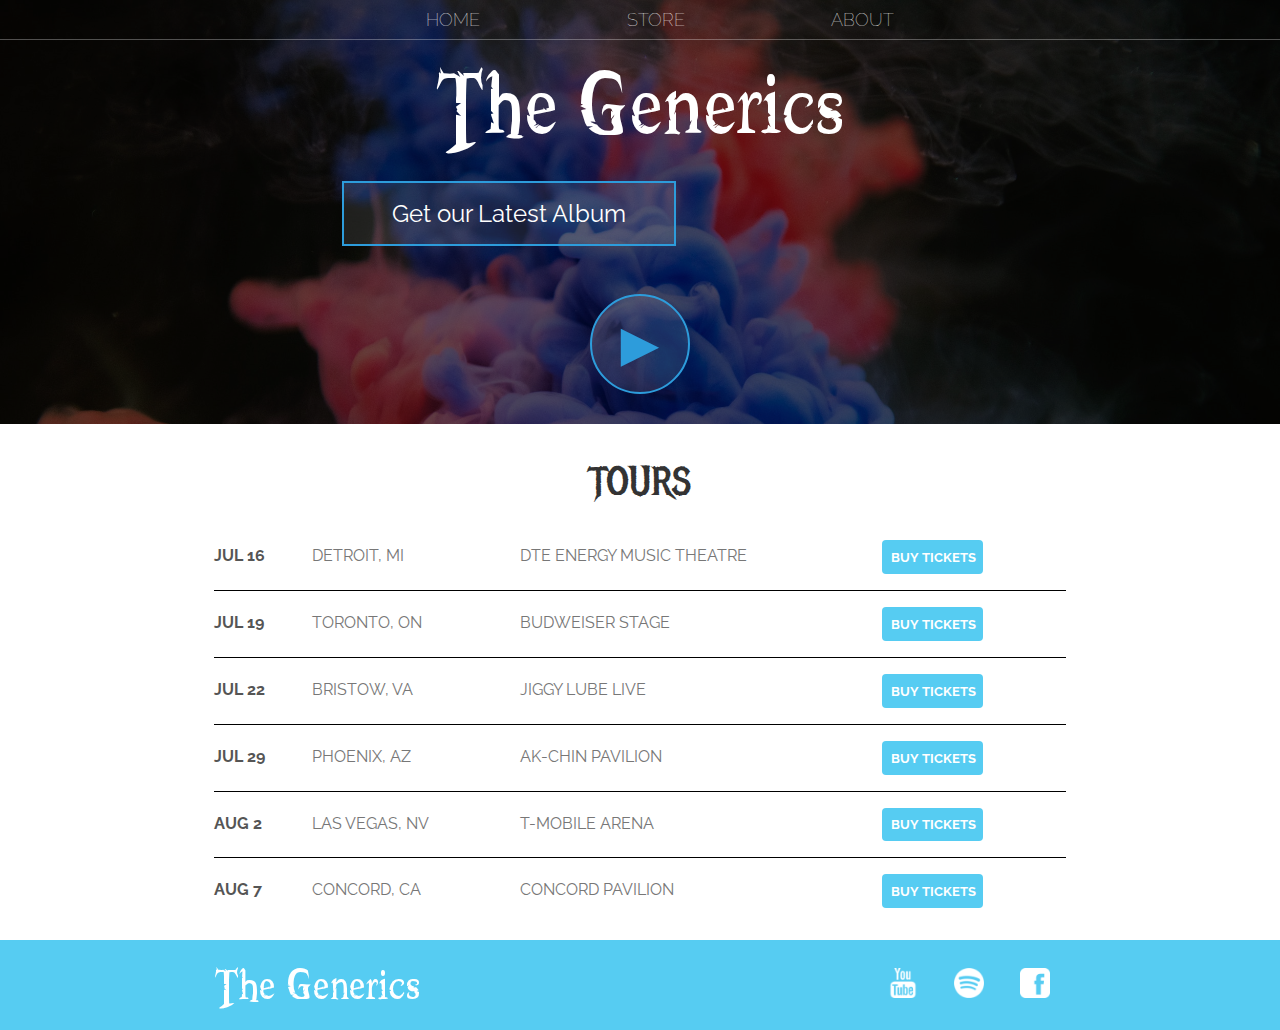
<file: index.html>
<!DOCTYPE html>
<html>
    <head>
        <title>The Generics</title>
        <meta name="description" content="This is the description">
        <link rel="stylesheet" href="styles.css" />
    </head>
    <body>
        <header class="main-header">
            <nav class="nav main-nav">
                <ul>
                    <li><a href="index.html">HOME</a></li>
                    <li><a href="store.html">STORE</a></li>
                    <li><a href="about.html">ABOUT</a></li>
                </ul>
            </nav>
            
            <h1 class = "band-name band-name-large">The Generics</h1>
            <div class="container">
            <button type="button" class="btn btn-header">Get our Latest Album</button>
            <button type="button" class="btn btn-header btn-play">&#9658;</button>
            </div>
        </header>
        <section class="content-section container">
            <h2 class="section-header">TOURS</h2>
            <div>
                <div class="tour-row">
                    <span class="tour-item tour-date">JUL 16</span>

                    <span class="tour-item tour-city">DETROIT, MI</span>
                    
                    <span class="tour-item tour-arena">DTE ENERGY MUSIC THEATRE</span>
                    
                    <button type="button" class="btn tour-item tour-btn btn-primary">BUY TICKETS</button>
                    
                </div>
                <div class="tour-row">
                    <span class="tour-item tour-date">JUL 19</span>
                    
                    <span class="tour-item tour-city">TORONTO, ON</span>
                    
                    <span class="tour-item tour-arena">BUDWEISER STAGE</span>
                    
                    <button type="button" class="btn tour-item tour-btn btn-primary">BUY TICKETS</button>
                    
                </div>
                <div class="tour-row">
                    <span class="tour-item tour-date">JUL 22</span>
                    
                    <span class="tour-item tour-city">BRISTOW, VA</span>
                    
                    <span class="tour-item tour-arena">JIGGY LUBE LIVE</span>
                    
                    <button type="button" class="btn tour-item tour-btn btn-primary">BUY TICKETS</button>
                   
                </div>
                <div class="tour-row">
                    <span class="tour-item tour-date">JUL 29</span>
                    
                    <span class="tour-item tour-city">PHOENIX, AZ</span>
                    
                    <span class="tour-item tour-arena">AK-CHIN PAVILION</span>
                    
                    <button type="button" class="btn tour-item tour-btn btn-primary">BUY TICKETS</button>
                    
                </div>
                <div class="tour-row">
                    <span class="tour-item tour-date">AUG 2</span>
                    
                    <span class="tour-item tour-city">LAS VEGAS, NV</span>
                    
                    <span class="tour-item tour-arena">T-MOBILE ARENA</span>
                    
                    <button type="button" class="btn tour-item tour-btn btn-primary">BUY TICKETS</button>
                    
                </div>
                <div class="tour-row">
                    <span class="tour-item tour-date">AUG 7</span>
                    
                    <span class="tour-item tour-city">CONCORD, CA</span>
                    
                    <span class="tour-item tour-arena">CONCORD PAVILION</span>
                    
                    <button type="button" class="btn tour-item tour-btn btn-primary">BUY TICKETS</button>
                </div>
            </div>
        </section>
        <footer class="main-footer">
            <div class="container main-footer-container">
                <h3 class="band-name">The Generics</h3>
                <ul class="nav footer-nav">
                    <li>
                        <a href="https://www.youtube.com" target="_blank">
                            <img src="YouTube Logo.png">
                        </a>
                    </li>
                    <li>
                        <a href="https://www.spotify.com" target="_blank">
                            <img src="Spotify Logo.png">
                        </a>
                    </li>
                    <li>
                        <a href="https://www.facebook.com" target="_blank">
                            <img src="Facebook Logo.png">
                        </a>
                    </li>
                </ul>
            </div>
        </footer>
    </body>
</html>
</file>
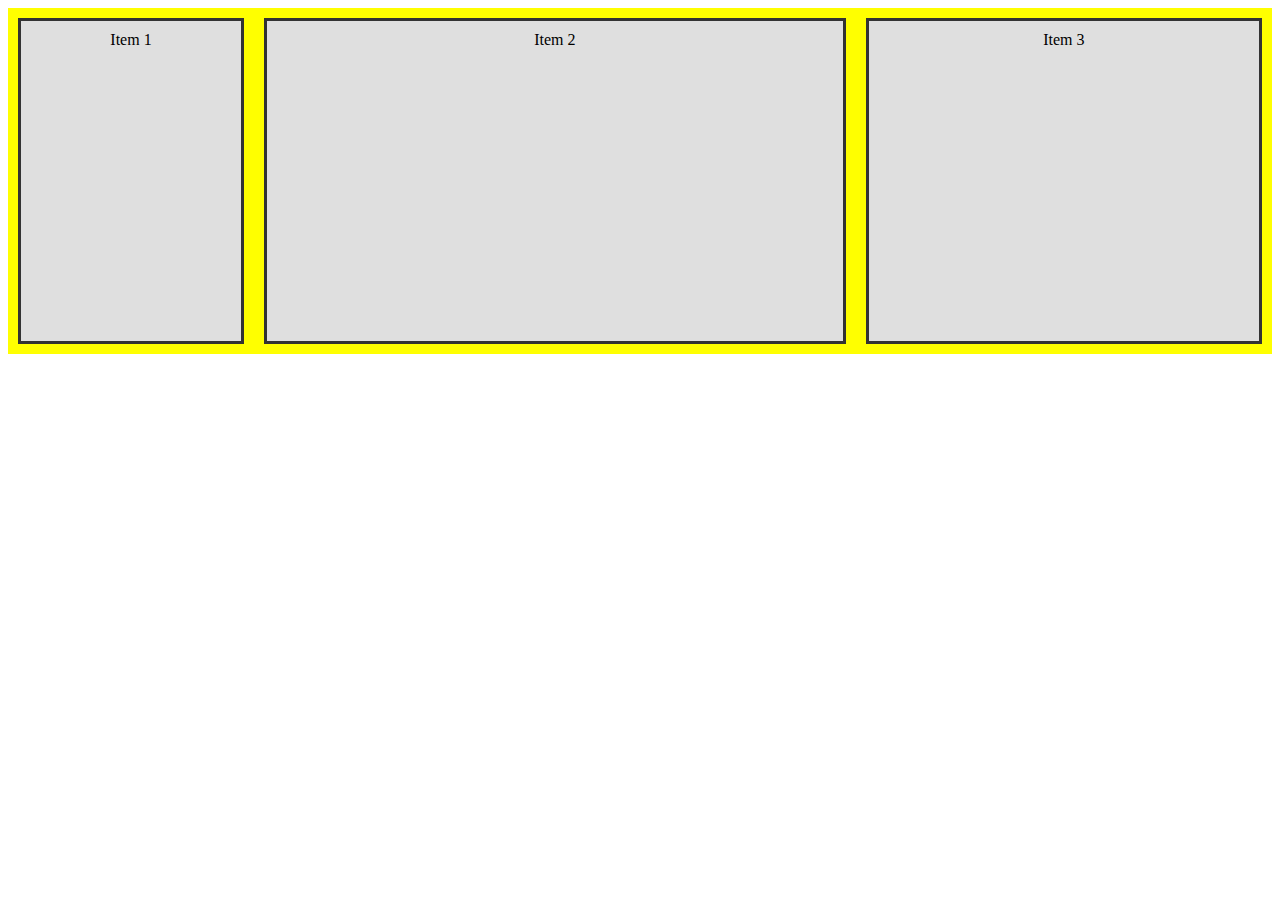
<file: flexbox.html>
<!DOCTYPE html>
<html>
    <head>
        <link rel="stylesheet" href="flexbox.css">
        <title> Flexbox </title>
    </head>
    <body>
        <div class="flexbox-container">
        <div class="flexbox-item flexbox-item-1"> Item 1 </div>
        <div class="flexbox-item flexbox-item-2"> Item 2 </div>
        <div class="flexbox-item flexbox-item-3"> Item 3 </div>
        </div>
    </body>
</html>
</file>
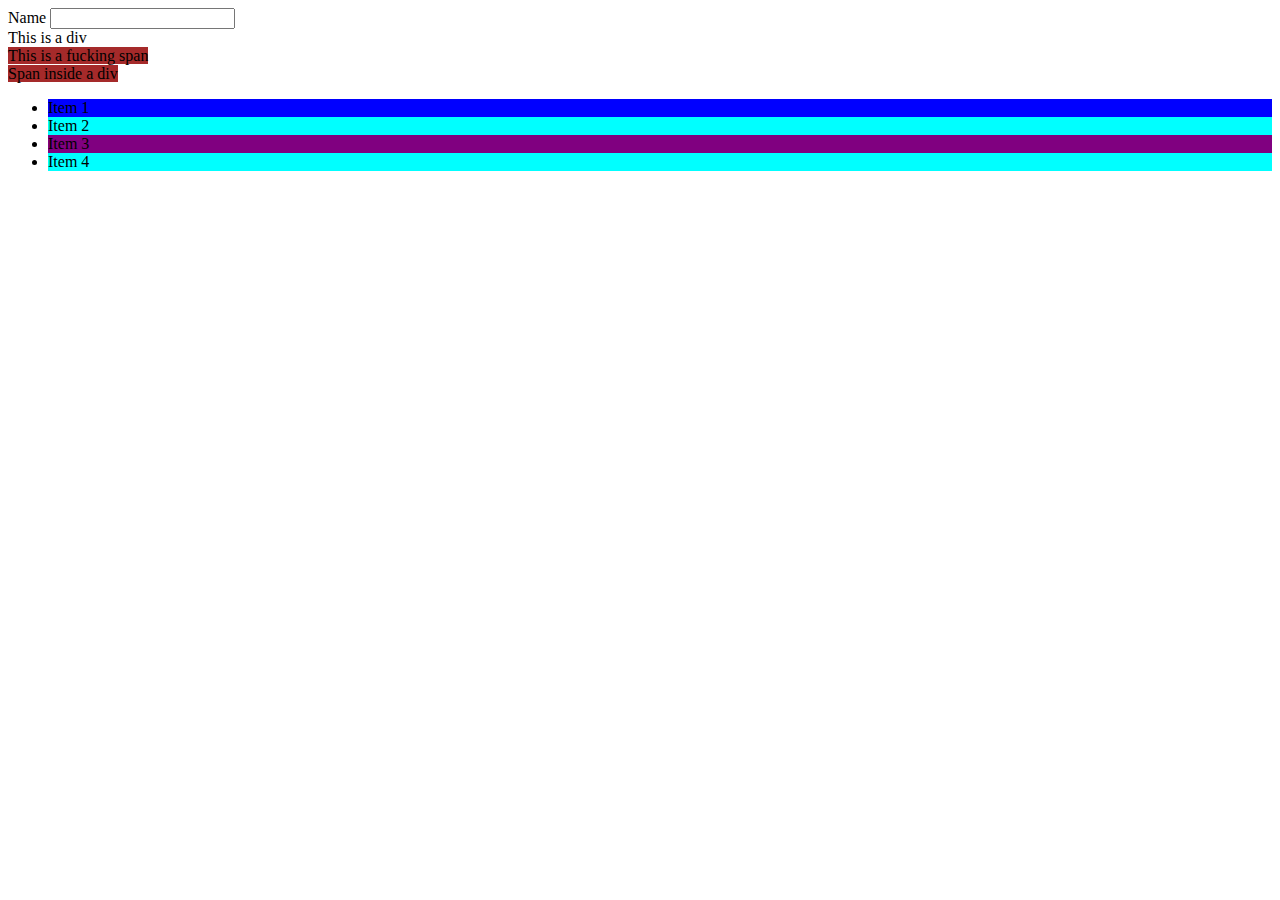
<file: learningcss.html>
<html>
<head> <title> Learning CSS </title>
<link rel="stylesheet" href="learningcss.css">
</head>

<body>
Name <input type="text">
<div> This is a div </div>
<span> This is a fucking span </span>

<div>
<span> Span inside a div </span>
</div>

<ul>
<li> Item 1 </li>
<li> Item 2 </li>
<li> Item 3 </li>
<li> Item 4 </li>
</ul>

</body>


</html>
</file>
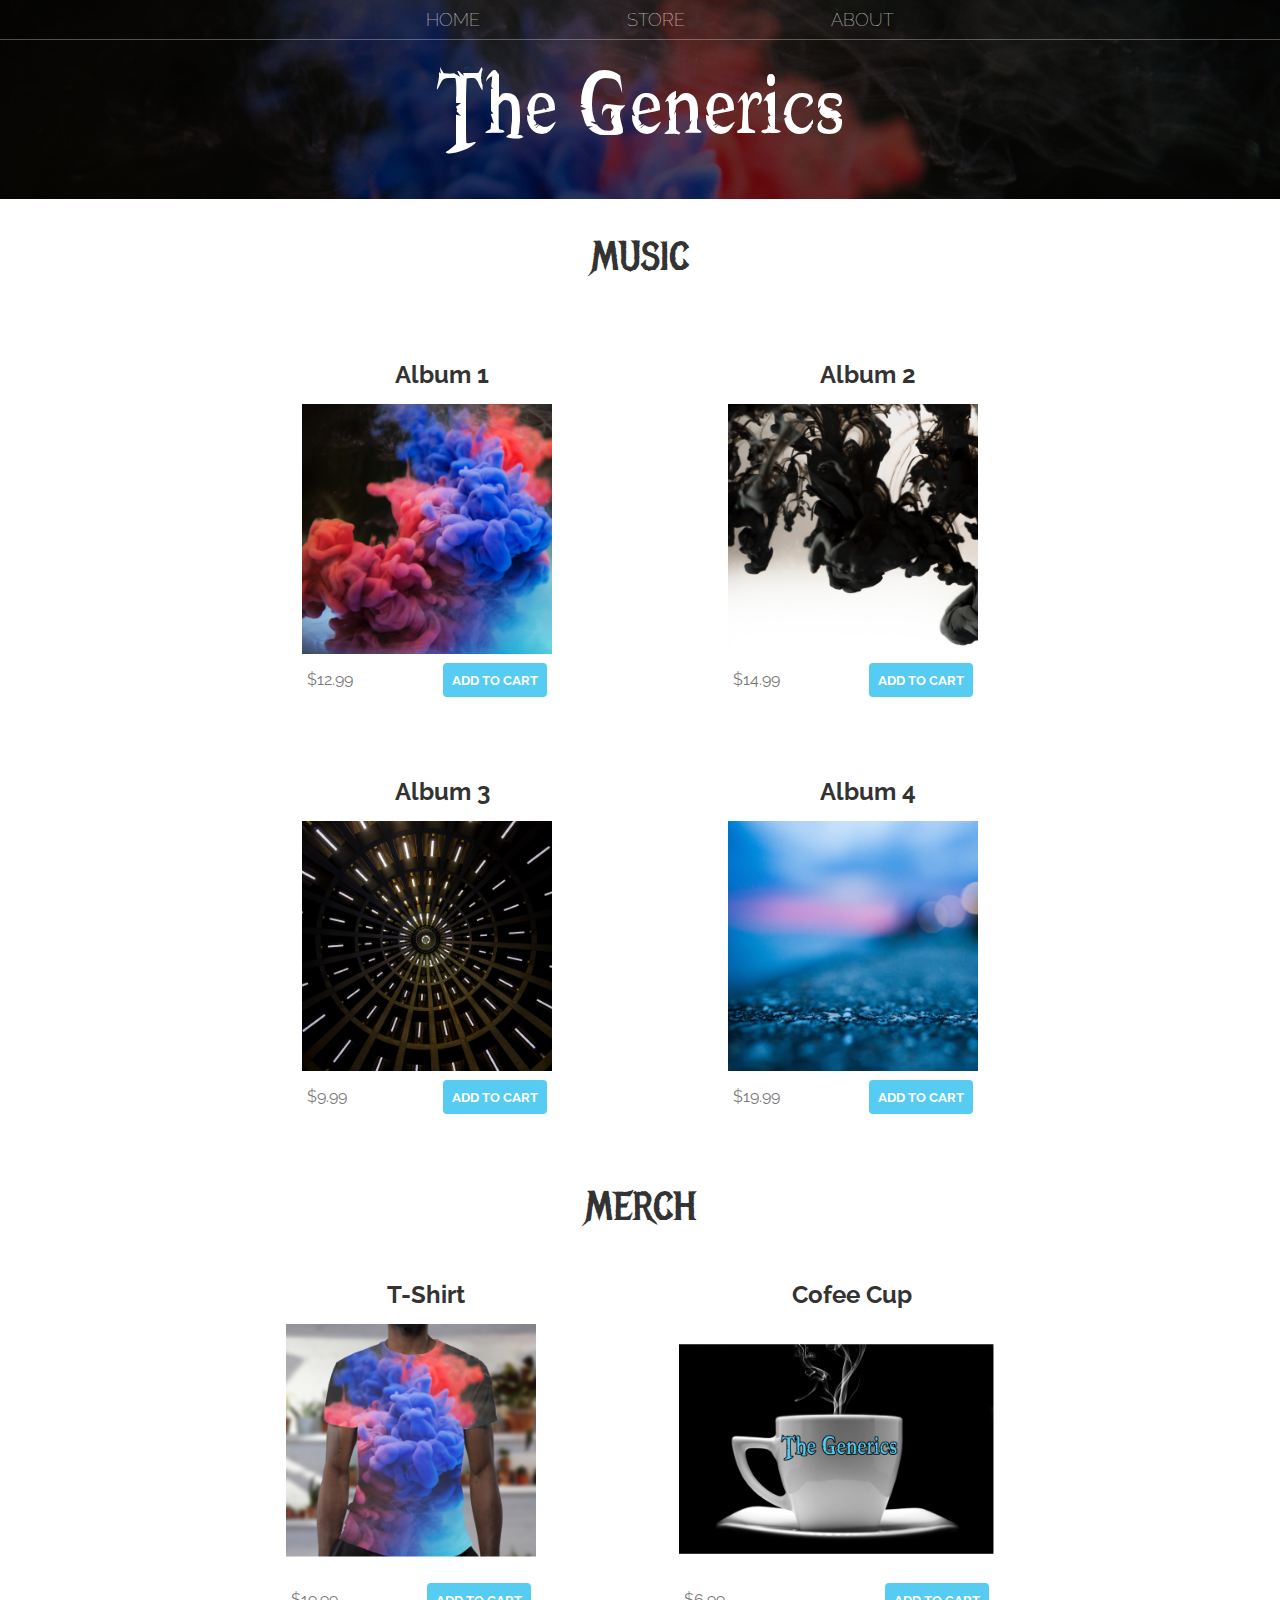
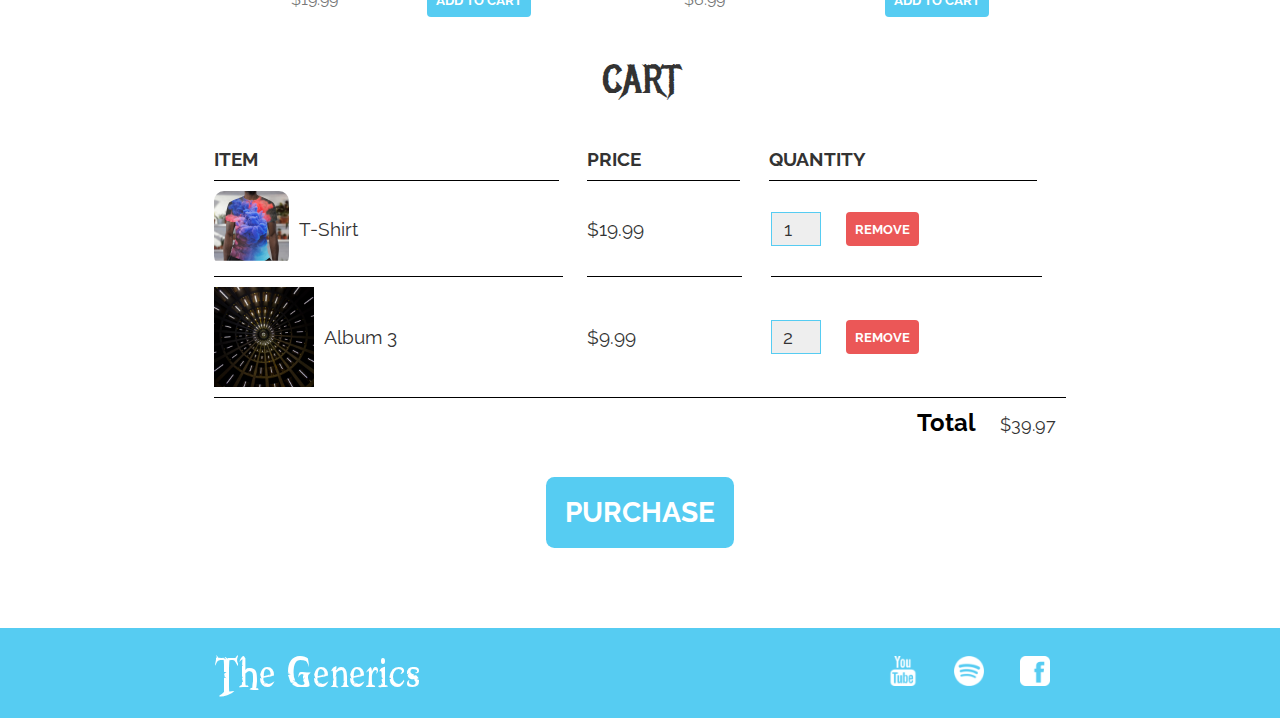
<file: store.html>
<!DOCTYPE html>
<html>
    <head>
        <title>The Generics | Store</title>
        <meta name="description" content="This is the description">
        <link rel="stylesheet" href="styles.css" />
    </head>
    <body>
        <header class="main-header">
            <nav class="main-nav nav">
                <ul>
                    <li><a href="index.html">HOME</a></li>
                    <li><a href="store.html">STORE</a></li>
                    <li><a href="about.html">ABOUT</a></li>
                </ul>
            </nav>
            
            <h1 class="band-name band-name-large">The Generics</h1>
        </header>
        <section class="container content-section">
            <h2 class="section-header">MUSIC</h2>
            <div class="shop-items">
                <div class="shop-item">
                    <span class="shop-item-title">Album 1</span>
                    <img class="shop-item-image" src="Album 1.png">
                    <div class="shop-item-details">
                        <span class="shop-item-price">$12.99</span>
                        <button class="btn btn-primary shop-item-button" type="button">ADD TO CART</button>
                    </div>
                </div>
                
                    <div class="shop-item">
                        <span class="shop-item-title">Album 2</span>
                    
                    <img class="shop-item-image" src="Album 2.png">
                    <div class="shop-item-details">
                        <span class="shop-item-price">$14.99</span>
                        <button class="btn btn-primary shop-item-button" type="button">ADD TO CART</button>
                    </div>
                    </div>
                    
                
               
                    <div class="shop-item">
                        <span class="shop-item-title">Album 3</span>
                    
                    <img class="shop-item-image" src="Album 3.png">
                    <div class="shop-item-details">
                        <span class="shop-item-price">$9.99</span>
                        <button class="btn btn-primary shop-item-button" type="button">ADD TO CART</button>
                    </div>
                    </div>
                
                
                    <div class="shop-item">
                        <span class="shop-item-title">Album 4</span>
                    
                    <img class="shop-item-image" src="Album 4.png">
                    <div class="shop-item-details">
                        <span class="shop-item-price">$19.99</span>
                        <button class="btn btn-primary shop-item-button" type="button">ADD TO CART</button>
                    </div>
                    </div>
                
            </div>
        </section>
        <section class="container content-section">
            <h2 class="section-header">MERCH</h2>
            <div class="shop-items">
            <div>
                <span class="shop-item-title">T-Shirt</span>
                <img class="shop-item-image" src="Shirt.png">
                <div class="shop-item-details">
                    <span class="shop-item-price">$19.99</span>
                    <button class="btn btn-primary shop-item-button" type="button">ADD TO CART</button>
                </div>
            </div>
            <div>
                <span class="shop-item-title">Cofee Cup</span>
                <img class="shop-item-image" src="Cofee.png">
                <div class="shop-item-details">
                    <span class="shop-item-price">$6.99</span>
                    <button class="btn btn-primary shop-item-button" type="button">ADD TO CART</button>
                </div>
            </div>
            </div>
        </section>
        <section class="container content-section">
            <h2 class="section-header">CART</h2>
            <div class="cart-items">
            <div class="cart-row">
                <span class="cart-item cart-header cart-column">ITEM</span>
                
                <span class="cart-price cart-header cart-column">PRICE</span>
                
                <span class="cart-quantity cart-header cart-column">QUANTITY</span>
            </div>
            <div class="cart-row">
            <div class="cart-item cart-column">
                <img class=cart-item-image src="Shirt.png" width="100" height="100">
                <span class="cart-item-title">T-Shirt</span>
            </div>
                <span class="cart-price cart-column">$19.99</span>
            <div class="cart-quantity cart-column">
                <input class= "cart-quantity-input" type="number" value="1">
                <button class="btn btn-danger" type="button">REMOVE</button>
            </div>
            </div>
            <div class="cart-row">
            <div class="cart-item cart-column">
                <img src="Album 3.png" width="100" height="100">
                <span class="cart-item-title">Album 3</span>
            </div>
                <span class="cart-price cart-column">$9.99</span>
             <div class="cart-quantity cart-column">
                <input class= "cart-quantity-input" type="number" value="2">
                <button class="btn btn-danger" type="button">REMOVE</button>
            </div>   
            </div>
            </div>
            <div class="cart-total">
                <span class="cart-total-title">Total</span>
                <span class="cart-total-price">$39.97</span>
            </div>
        
            <button class="btn btn-primary btn-purchase" type="button">PURCHASE</button>
            
            
        </section>
        <footer class="main-footer">
            <div class="container main-footer-container">
                <h3 class="band-name">The Generics</h3>
                <ul class="nav footer-nav">
                    <li>
                        <a href="https://www.youtube.com" target="_blank">
                            <img src="YouTube Logo.png">
                        </a>
                    </li>
                    <li>
                        <a href="https://www.spotify.com" target="_blank">
                            <img src="Spotify Logo.png">
                        </a>
                    </li>
                    <li>
                        <a href="https://www.facebook.com" target="_blank">
                            <img src="Facebook Logo.png">
                        </a>
                    </li>
                </ul>
            </div>
        </footer>
    </body>
</html>
</file>
<file: styles.css>
@import url('https://fonts.googleapis.com/css2?family=Raleway:ital,wght@0,100..900;1,100..900&display=swap');
@import url('https://fonts.googleapis.com/css2?family=Metal+Mania&family=Raleway:ital,wght@0,100..900;1,100..900&display=swap');

@font-face {
font-family: "Booter - Zero Zero";
src: url("Fonts/Booter\ -\ Zero\ Zero.woff") format("woff"),
     url("Fonts/Booter\ -\ Zero\ Zero.woff2") format("woff2");
     font-weight: normal;
     font-style: normal;
}

* {
box-sizing: border-box;
font-family: Raleway;
color: #777;
}


html, body {
margin:0;
padding:0;
}

.nav ul {
margin: 0;
}

.nav li {
display: inline;
}

.nav a {
display: inline-block;
padding: .5em;
color: white;
text-decoration: none;}

.nav a:hover {
background-color: rgba(255,255,255,.3);
}

.main-nav {
text-align: center;
font-size: 1.1em;
font-weight: lighter;
border-bottom: 1px solid rgba(255,255,255,.3);
}

.main-nav li {
padding: 0 5%;
}

/* .main-nav a {
padding: 0 5%;
} */

.main-header {
    background-color: rgba(0, 0, 0, 0.6);
    background-image: url('Header\ Background.jpg');
    background-blend-mode: multiply;
    background-size: cover;
    padding-bottom: 30px;
}

.band-name {
text-align: center;
margin:0;
font-size: 4em;
font-family: "Booter - Zero Zero";
font-weight: normal;
color: white;
}

.band-name-large {
font-size: 8em;
}

.content-section {
margin: 1em;
}

.container {
max-width: 900px;
margin: 0 auto;
padding: 0 1.5em;
}

.section-header {
font-family: "Metal Mania";
font-weight: normal;
color: #333;
text-align: center;
font-size: 2.5em;
}

.about-band-image {
float: left;
height: 200px;
width: 200px;
margin: 15px;
border-radius: 50%;
}

.main-footer {
background-color: #56ccf2;
color: white;
padding: .25em 0;
}

.main-footer-container {
display: flex;
align-items: center;
}

.main-footer-container ul {
flex-grow: 1;
text-align: end;}

.footer-nav li {
padding: 0 .5em;
}

.footer-nav img {
width: 30px;
height: 30px;
}

.btn {
text-align: center;
vertical-align: middle;
padding: .67em;
cursor: pointer;
}

.btn-header {
margin: .5em 15% 2em 15%;
color: white;
border: 2px solid #2D9CDB;
background-color: rgba(255,255,255,.1);
border-radius: 0;
font-size: 1.5em;
padding-left: 2em;
padding-right: 2em;
}

.btn-header:hover {
background-color: rgba(255,255,255,.3);
}

.btn-play {
display: block;
margin: 0 auto;
color: #2d9cdb;
font-size: 4em;
border-radius: 50%;
padding: 0;
width: 100px;
height: 100px;
}

.tour-row {
border-bottom: 1px solid black;
padding-bottom: 1em;
margin-bottom: 1em;
}

.tour-row:last-child {
border-bottom: none;
}

.tour-item{
display: inline-block;
padding-right: .5em;
}

.tour-date {
color:#555;
font-weight: bold;
width: 11%;
}

.tour-city {
width:24%
}

.tour-arena {
width:42%
}

.tour-btn {
max-width: 19%;
}

.btn-primary {
color: white;
background-color: #56ccf2;
border: none;
border-radius: .3em;
font-weight: bold;
}

.btn-primary:hover {
background-color: #2D9CDB;
}

.shop-item {
margin: 30px;
}

.shop-item-title{
display: block;
width: 100%;
text-align: center;
font-weight: bold;
font-size: 1.5em;
color: #333;
margin: 15px;
}

.shop-item-image {
height: 250px;
}

.shop-item-details {
display: flex;
align-items: center;
padding: 5px;
}

.shop-item-price {
flex-grow: 1;
}

.shop-items {
display: flex;
flex-wrap: wrap;
justify-content: space-around;
}

.cart-header {
font-weight: bold;
font-size: 1.2em;
color: #333;
}

.cart-column {
display: flex;
align-items: center;
border-bottom: 1px solid black;
margin-right: 1.5em;
padding-bottom: 10px;
margin-top: 10px;
}

.cart-row {
display: flex;
}

.cart-item {
width:45%
}

.cart-price {
width: 20%;
font-size: 1.2em;
color: #333;
}

.cart-quantity {
width:35%
}

.cart-item-title {
color: #333;
margin-left: .5em;
font-size:1.2em;
}

.cart-item-image{
width:75px;
height:auto;
border-radius: 10px;
}

.btn-danger {
color:white;
background-color: #EB5757;
border:none;
border-radius: .3em;
font-weight: bold;
}

.btn-danger:hover {
background-color: #CC4C4C;
}

.cart-quantity-input {
height:34px;
width:50px;
border: 1px solid #56CCF2;
background-color: #eee;
color:#333;
padding:0;
text-align: center;
font-size:1.2em;
margin-right: 25px;
}

.cart-row:last-child {
border-bottom:1px solid black;
}

.cart-row:last-child .cart-column {
border:none;
}

.cart-total{
text-align:end;
margin-top: 10px;
margin-right: 10px;
}

.cart-total-title{
font-weight: bold;
font-size:1.5em;
color:black;
margin-right: 20px;
}

.cart-total-price{
color:#333;
font-size:1.1em;
}

.btn-purchase {
display: block;
margin: 40px auto 80px auto;
font-size: 1.75em;
}
</file>
<file: flexbox.css>
.flexbox-container {

background-color: yellow;
display: flex;

}


.flexbox-item {
width: 200px;
margin: 10px;
text-align: center;
border: 3px solid #333;
background-color: #dfdfdf;
}

.flexbox-item-1 {
min-height: 100px;
padding: 10px;
flex-shrink: 0;
}

.flexbox-item-2 {
min-height: 200px;
padding: 10px;
flex-grow: 1.5;
flex-basis:0;
}

.flexbox-item-3 {
min-height: 300px;
padding: 10px;
flex-grow: 1;
flex-basis:0;
}
</file>
<file: learningcss.css>
li:hover {
background-color: red;}

input:focus {
background-color: lightgray;}

li:nth-child(2n) {
background-color: aqua;}

span:last-of-type {
background-color: brown;}

li:first-of-type {
background-color: blue;}

li:nth-last-of-type(2) {
background-color: purple;}
</file>
